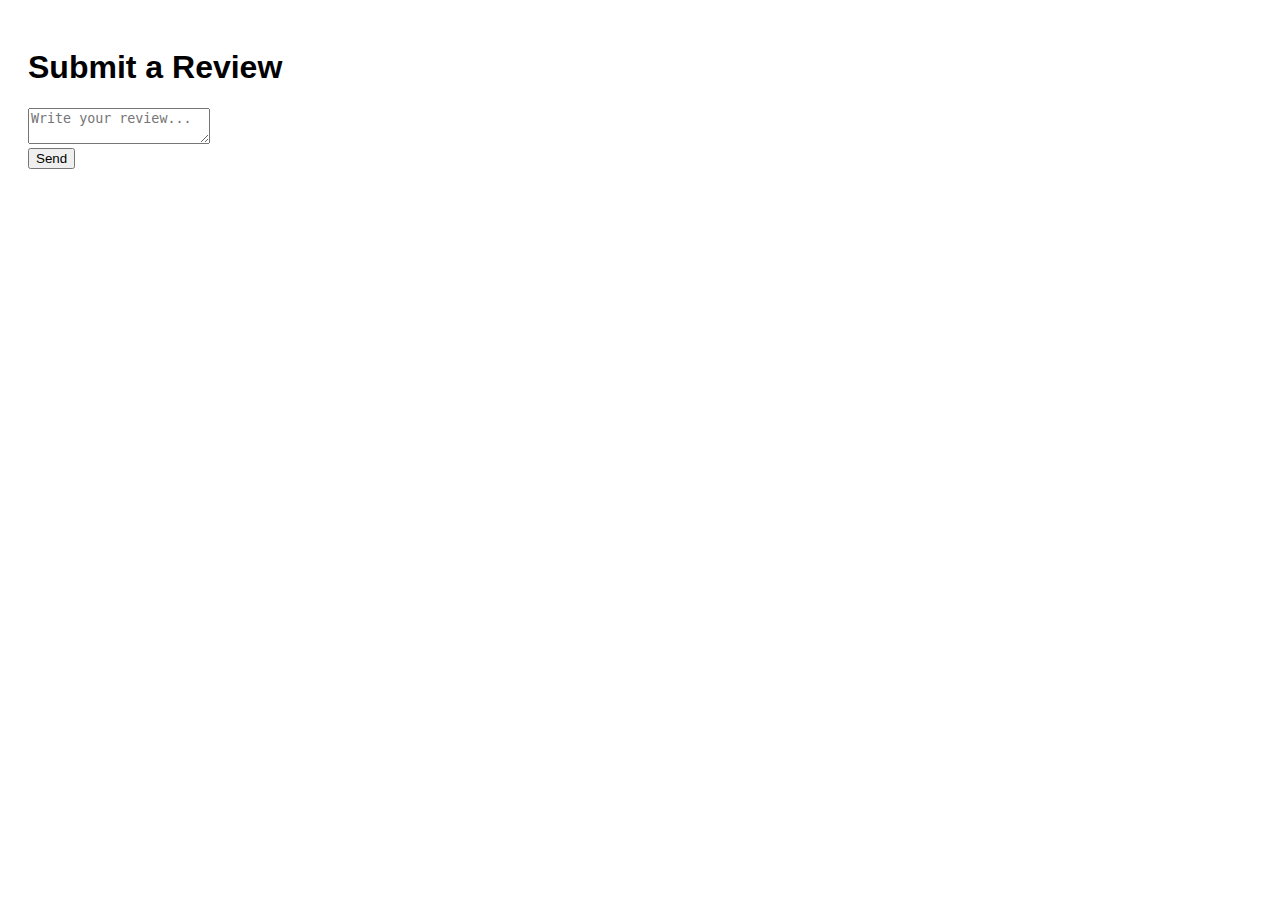
<file: index.html>
<!DOCTYPE html>
<html lang="en">
<head>
    <meta charset="UTF-8">
    <meta name="viewport" content="width=device-width, initial-scale=1.0">
    <title>Submit a Review</title>
    <style>
        body {
            font-family: Arial, sans-serif;
            padding: 20px;
        }
        .review {
            margin-bottom: 20px;
        }
    </style>
</head>
<body>
    <h1>Submit a Review</h1>
    <textarea id="reviewInput" placeholder="Write your review..."></textarea><br>
    <button onclick="sendReview()">Send</button>

    <script>
        const socket = new WebSocket('ws://localhost:8080');

        socket.addEventListener('open', () => {
            console.log('Connected to the WebSocket server');
        });

        function sendReview() {
            const reviewInput = document.getElementById('reviewInput');
            const review = reviewInput.value;

            if (review) {
                socket.send(review);
                reviewInput.value = '';
            }
        }
    </script>


</body>
</html>
</file>
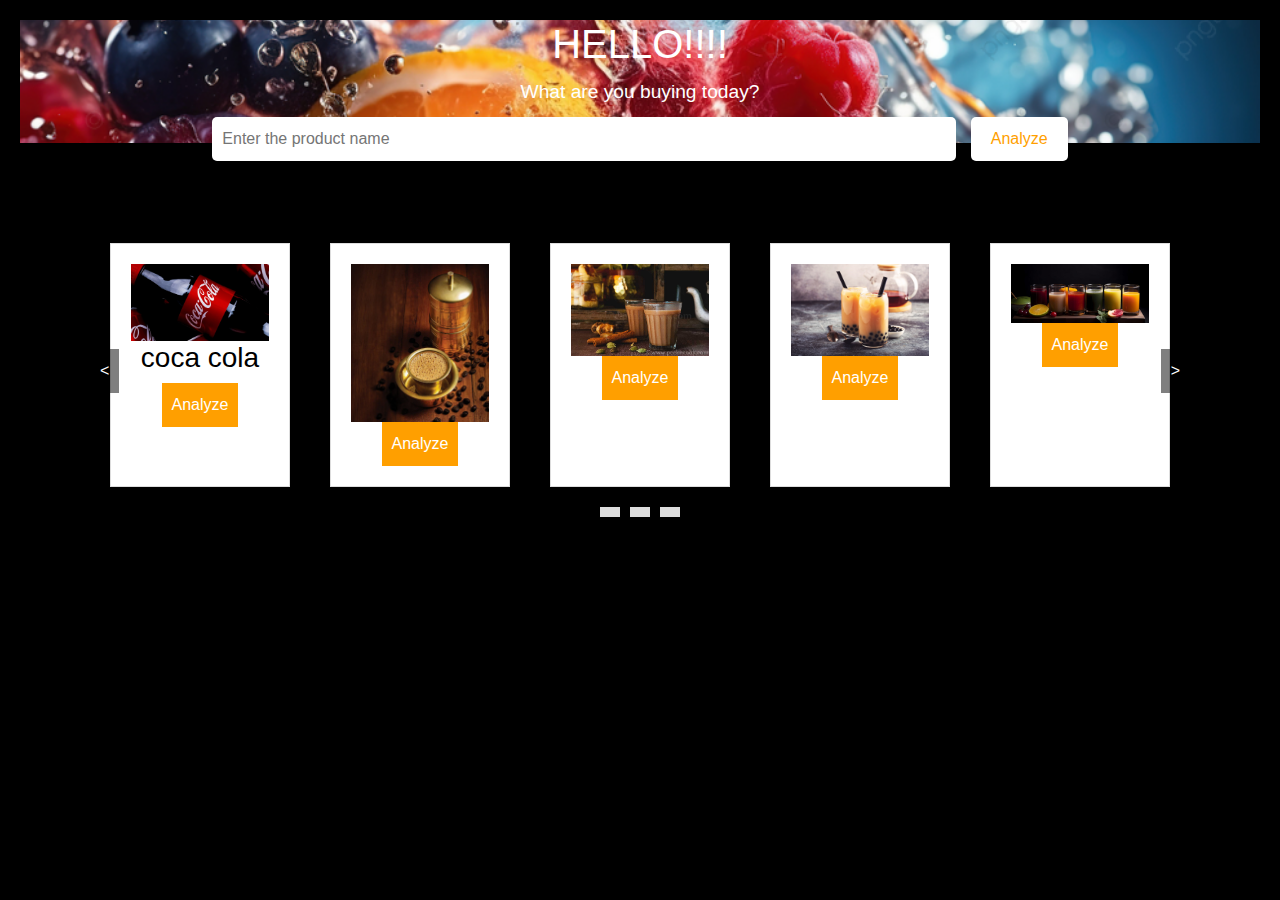
<file: beverage.html>
<!DOCTYPE html>
<html lang="en">
<head>
    <meta charset="UTF-8">
    <meta name="viewport" content="width=device-width, initial-scale=1.0">
    <title>Product Slider</title>
    <link rel="stylesheet" href="bev.css">
    <link rel="stylesheet" href="https://stackpath.bootstrapcdn.com/bootstrap/4.5.1/css/bootstrap.min.css">
<link rel="stylesheet"href="lastcss.css">
</head>
<body>
    <header>
        <div class="deal-banner">
            <form action="lastpage.php" method="post">
                <div class="search-box">
                    <h1>HELLO!!!!</h1>
                    <p>What are you buying today?</p>
                    <input type="text" placeholder="Enter the product name" id="search" autocomplete="off" name="search">
                    <button name="sub">Analyze</button>
                </div>
                </form>
               
              
              <div class="col-md-5" style="position: relative;margin-top: -38px;margin-left: 215px;">
                <div class="list-group" id="show-list" style="color: black;">
                  <!-- Here autocomplete list will be display -->
                </div>
              </div>
            
            
            <script src="https://cdnjs.cloudflare.com/ajax/libs/jquery/3.5.1/jquery.min.js"></script>
            <script src="script.js"></script>
        </div>
    </header>



    <div class="carousel-container">

        <div class="carousel">
            <input type="radio" name="carousel" id="slide1" checked>
            <input type="radio" name="carousel" id="slide2">
            <input type="radio" name="carousel" id="slide3">

            <div class="slides">
                <div class="slide">
                    <div class="product">
                        <img src="coke.jpg" alt="coke">
                        <h3 id="search1" style="color: black;">coca cola</h3>
<button id="submitBtn">Analyze</button>

<form id="hiddenForm" action="ajax2.php" method="post" style="display: none;">
    <input type="hidden" name="search" id="searchInput">
</form>
                    </div>
                    <div class="product">
                        <img src="fcoffee.webp" alt="coffee">
                        <button>Analyze</button>
                    </div>
                    <div class="product">
                        <img src="tea.jpg" alt="tea">
                        <button>Analyze</button>
                    </div>
                    <div class="product">
                        <img src="boba.webp" alt="boba">
                        <button>Analyze</button>
                    </div>
                    <div class="product">
                        <img src="juice.jpg" alt="juice">
                        <button>Analyze</button>
                    </div>
                </div>

                <div class="slide">
                    <!-- Add second set of products here if needed -->
                </div>

                <div class="slide">
                    <!-- Add third set of products here if needed -->
                </div>
            </div>

            <div class="controls">
                <label for="slide1"></label>
                <label for="slide2"></label>
                <label for="slide3"></label>
            </div>

            <div class="arrows">
                <label for="slide1" class="prev">&lt;</label>
                <label for="slide2" class="next">&gt;</label>
            </div>
        </div>
    </div>
</body>
<script>
    document.getElementById('submitBtn').addEventListener('click', function() {
        var h1Text = document.getElementById('search1').innerText;
        document.getElementById('searchInput').value = h1Text;
        document.getElementById('hiddenForm').submit();
    });
    </script>
</html>
</file>
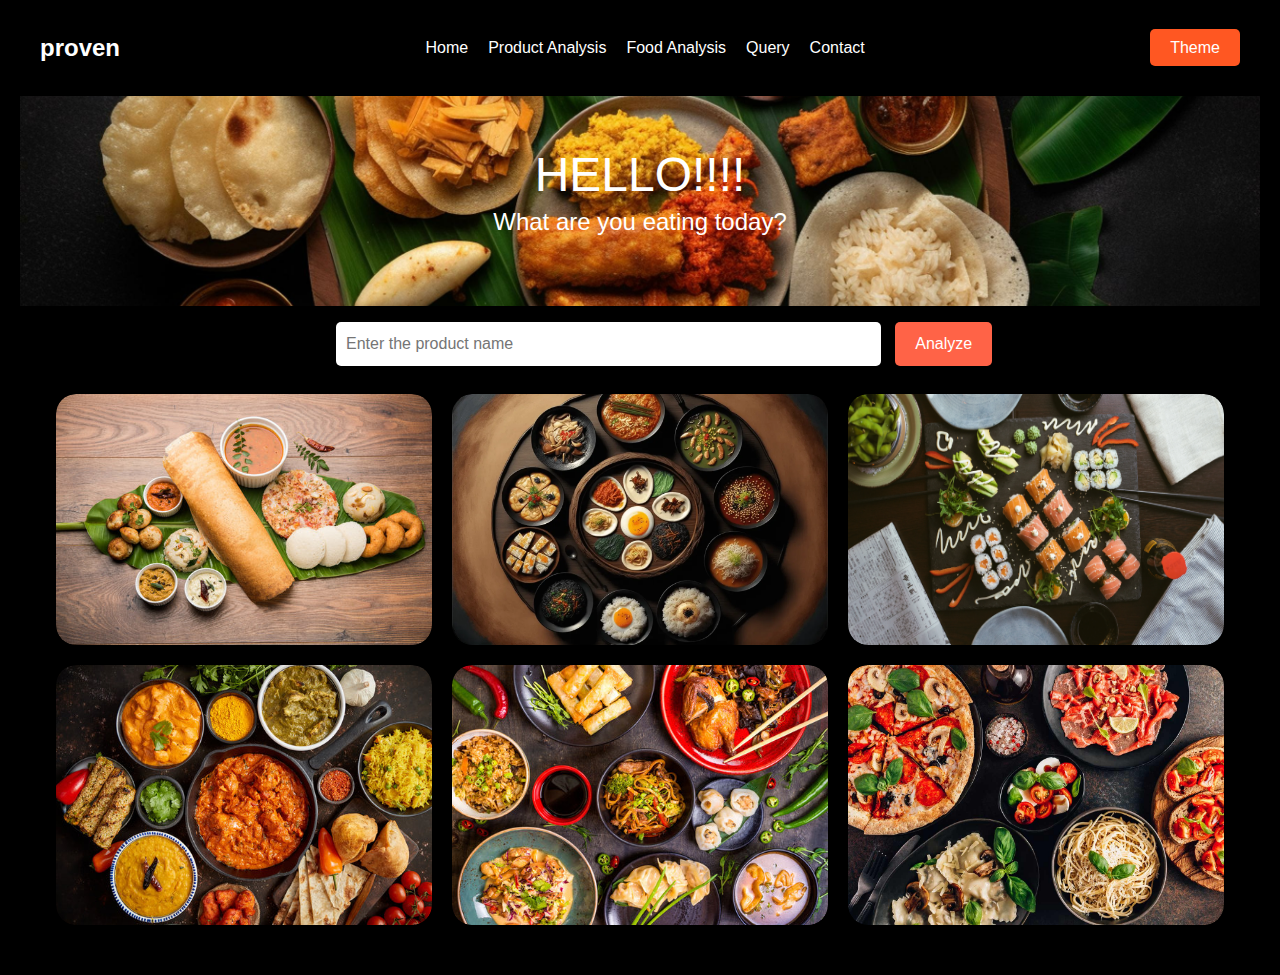
<file: food.html>
<!DOCTYPE html>
<html lang="en">
<head>
    <meta charset="UTF-8">
    <meta name="viewport" content="width=device-width, initial-scale=1.0">
    <title>Food Search</title>
    <link rel="stylesheet" href="https://stackpath.bootstrapcdn.com/bootstrap/4.5.1/css/bootstrap.min.css">
    <link rel="stylesheet" href="styles.css">
    <link rel="stylesheet" href="lastcss.css">
    <style>
        /* Additional styles for theme switching */
        body {
            transition: background-color 0.5s ease;
        }
        .dark-theme {
            background-color: black;
            color: white;
        }
        .light-theme {
            background-color: white;
            color: black;
        }
    </style>
</head>
<body class="dark-theme">

<header>
    <div class="logo">proven</div>
    <nav>
        <ul>
            <li><a href="#">Home</a></li>
            <li><a href="#">Product Analysis</a></li>
            <li><a href="#">Food Analysis</a></li>
            <li><a href="#">Query</a></li>
            <li><a href="#">Contact</a></li>
        </ul>
    </nav>
    <div class="vlog-btn"><a href="#" onclick="toggleTheme()">Theme</a></div>
</header>

<section class="hero">
    <h1>HELLO!!!!</h1>
    <p>What are you eating today?</p>
</section>

<form action="lastpage.php" method="post" class="p-3">
    <div class="search-box" style="margin-left: 300px;">
        <input type="text" placeholder="Enter the product name" id="search" autocomplete="off" name="search">
        <button name="sub">Analyze</button>
    </div>
</form>

<div class="col-md-5" style="position: relative;margin-top: -38px;margin-left: 300px;color: black;">
    <div class="list-group" id="show-list">
        <!-- Here autocomplete list will be display -->
    </div>
</div>

<script src="https://cdnjs.cloudflare.com/ajax/libs/jquery/3.5.1/jquery.min.js"></script>
<script src="script.js"></script>

<section class="food-gallery">
    <div class="food-item">
        <img src="south.jpg" alt="SOUTH INDIAN">
        <div class="overlay">
            <div class="text"><a href="south.html">SOUTH INDIAN</a></div>
        </div>
    </div>
    <div class="food-item">
        <img src="korean.webp" alt="KOREAN">
        <div class="overlay">
            <div class="text">KOREAN</div>
        </div>
    </div>
    <div class="food-item">
        <img src="japan.webp" alt="JAPANESE">
        <div class="overlay">
            <div class="text">JAPANESE</div>
        </div>
    </div>
    <div class="food-item">
        <img src="north.jpg" alt="NORTH INDIAN">
        <div class="overlay">
            <div class="text">NORTH INDIAN</div>
        </div>
    </div>
    <div class="food-item">
        <img src="chinese.jpg" alt="CHINESE">
        <div class="overlay">
            <div class="text">CHINESE</div>
        </div>
    </div>
    <div class="food-item">
        <img src="italian.jpg" alt="ITALIAN">
        <div class="overlay">
            <div class="text">ITALIAN</div>
        </div>
    </div>
</section>

<script>
// Function to toggle between dark and light themes
function toggleTheme() {
    const body = document.body;
    if (body.classList.contains('dark-theme')) {
        body.classList.remove('dark-theme');
        body.classList.add('light-theme');
        // Set a cookie to remember the theme preference
        document.cookie = "theme=light; expires=Fri, 31 Dec 9999 23:59:59 GMT";
    } else {
        body.classList.remove('light-theme');
        body.classList.add('dark-theme');
        // Set a cookie to remember the theme preference
        document.cookie = "theme=dark; expires=Fri, 31 Dec 9999 23:59:59 GMT";
    }
}

// Function to check and apply stored theme preference from cookie
function checkTheme() {
    const theme = getCookie("theme");
    if (theme === "light") {
        document.body.classList.remove('dark-theme');
        document.body.classList.add('light-theme');
    } else {
        document.body.classList.remove('light-theme');
        document.body.classList.add('dark-theme');
    }
}

// Function to get cookie value by name
function getCookie(name) {
    const value = `; ${document.cookie}`;
    const parts = value.split(`; ${name}=`);
    if (parts.length === 2) return parts.pop().split(';').shift();
}

// Check and apply theme on page load
checkTheme();
</script>

</body>
</html>
</file>
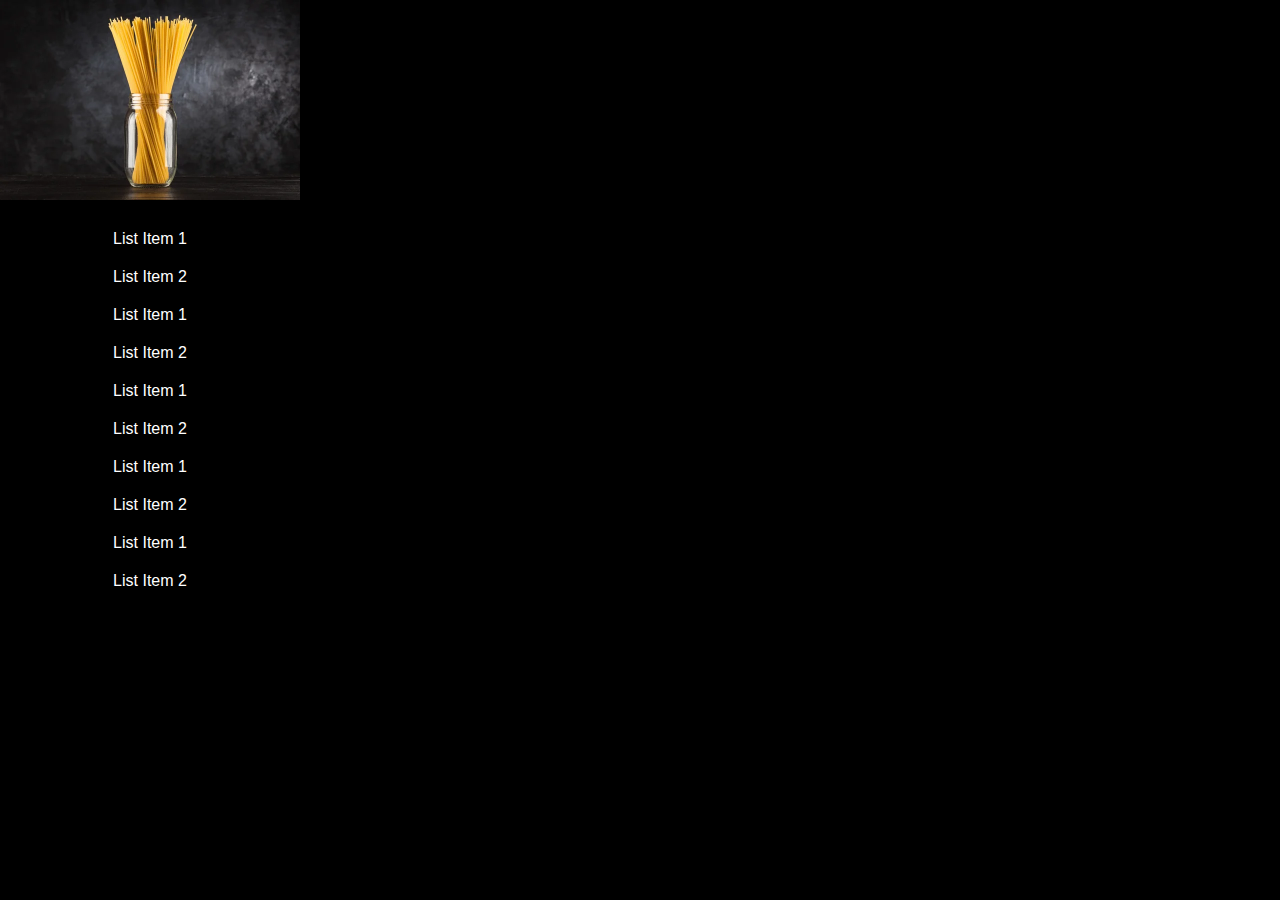
<file: hover.html>
<!DOCTYPE html>
<html lang="en">
<head>
<meta charset="UTF-8">
<meta name="viewport" content="width=device-width, initial-scale=1.0">
<title>Image Hover Effect</title>
<link rel="stylesheet" href="styles.css">
</head>
<style>
.image-container {
    position: relative;
    width: 300px; /* Adjust width as per your image size */
    margin-bottom: 20px; /* Add some space below the container */
}

.image-container img {
    display: block;
    width: 100%;
    height: auto;
}

.list-hidden {
    position: absolute;
    top: 100%; /* Initially position below the image */
    left: 0;
    width: 100%;
    background-color: rgba(0, 0, 0, 0.8); /* Semi-transparent background */
    padding: 10px 0;
    margin: 0;
    list-style-type: none;
    text-align: center; /* Center align the list items */
    opacity: 0; /* Initially hide the list */
    transition: opacity 0.3s ease, top 0.3s ease; /* Smooth transition for opacity and top position */
}

.image-container:hover .list-hidden {
    top: calc(100% + 10px); /* Show the list below the image */
    opacity: 1; /* Fade in the list on hover */
}

.list-hidden li {
    padding: 10px 0;
    color: white;
    font-family: Arial, sans-serif;
    font-size: 16px;
    cursor: pointer;
    transition: background-color 0.3s ease; /* Smooth background transition */
}

.list-hidden li:hover {
    background-color: rgba(255, 255, 255, 0.1); /* Lighten background on hover */
}

</style>
<body>

<div class="image-container">
    <img src="spa.jpg" alt="Hover Image">
    <ul class="list-hidden">
        <li>List Item 1</li>
        <li>List Item 2</li>
        <li>List Item 1</li>
        <li>List Item 2</li>
        <li>List Item 1</li>
        <li>List Item 2</li>
        <li>List Item 1</li>
        <li>List Item 2</li>
        <li>List Item 1</li>
        <li>List Item 2</li>
    </ul>
</div>

</body>
</html>
</file>
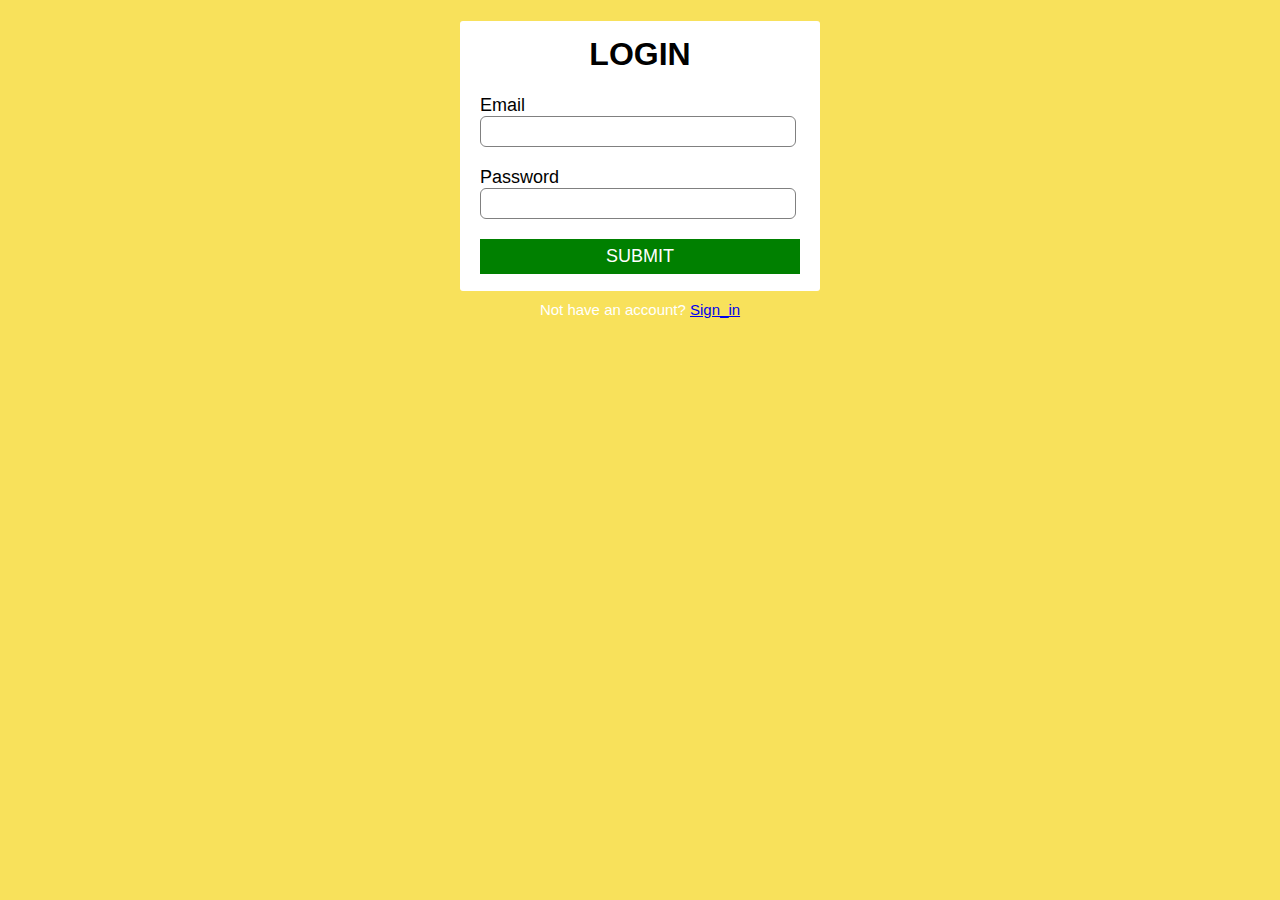
<file: login.html>
<!DOCTYPE html>
<html lang="en">

<head>
    <meta charset="UTF-8">
    <meta name="viewport" content="width=device-width, initial-scale=1.0">
    <title>LOGIN</title>
    <link rel="stylesheet" href="sign_in.css">
</head>

<body>
    <div class="login">
        <h1>LOGIN</h1>
        <form action="welcome.php" method="post">
            <label>Email</label><input type="email" name="email" required>
            <label>Password</label><input type="password" name="password" required>
            <button type="submit" name="login" value="login">SUBMIT</button>
        </form>
    </div>
    <p class="para-2">Not have an account? <a href="signin.html">Sign_in</a></p>
</body>

</html>
</file>
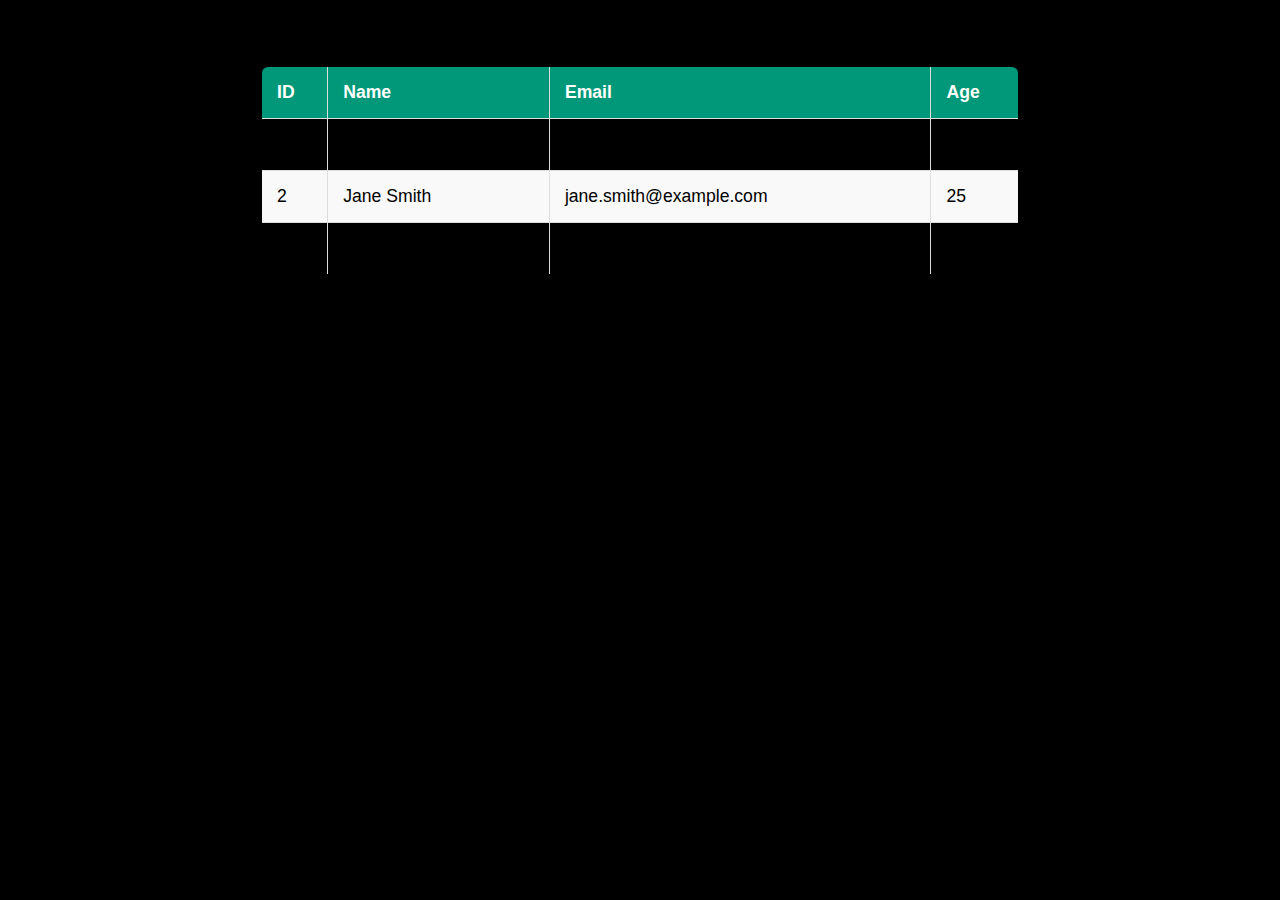
<file: proveex1.html>
<!DOCTYPE html>
<html lang="en">
<head>
<meta charset="UTF-8">
<meta name="viewport" content="width=device-width, initial-scale=1.0">
<title>Fancy Animated Table Example</title>
<link rel="stylesheet" href="styles.css">
</head>
<style>
    /* Reset some default styling */
* {
    box-sizing: border-box;
    margin: 0;
    padding: 0;
}

/* Basic styling for the table */
.container {
    max-width: 800px;
    margin: 20px auto;
    padding: 20px;
}

.animated-table {
    width: 100%;
    border-collapse: collapse;
    margin: 25px 0;
    font-size: 1.1em;  /* Increased font size for better readability */
    font-family: Arial, sans-serif;
}

.animated-table th {
    background-color: #009879;
    color: #ffffff;
    text-align: left;
    padding: 15px;  /* Increased padding */
    border: 1px solid #ddd;
    font-weight: bold;
}

.animated-table td {
    padding: 15px;  /* Increased padding */
    border: 1px solid #ddd;
}

.animated-table tbody tr:nth-of-type(even) {
    background-color: #f9f9f9;  /* Lighter background color for even rows */
}

.animated-table tbody tr:hover {
    background-color: #f2f2f2;  /* Slightly darker hover background */
}

/* Animation for table rows */
.animated-row {
    opacity: 0;
    transform: translateY(20px);
    transition: opacity 0.5s ease, transform 0.5s ease;
}

.animated-row.animated {
    opacity: 1;
    transform: translateY(0);
}

/* Fancy styles */
.fancy-table {
    border: 2px solid #009879;  /* Add a border around the table */
    border-radius: 8px;  /* Rounded corners for the table */
    overflow: hidden;  /* Ensure border radius works properly */
    box-shadow: 0 0 10px rgba(0, 0, 0, 0.1);  /* Soft shadow for depth */
}

</style>
<body>

<div class="container">
    <table class="animated-table fancy-table">
        <thead>
            <tr>
                <th>ID</th>
                <th>Name</th>
                <th>Email</th>
                <th>Age</th>
            </tr>
        </thead>
        <tbody>
            <tr class="animated-row">
                <td>1</td>
                <td>John Doe</td>
                <td>john.doe@example.com</td>
                <td>30</td>
            </tr>
            <tr class="animated-row">
                <td>2</td>
                <td>Jane Smith</td>
                <td>jane.smith@example.com</td>
                <td>25</td>
            </tr>
            <tr class="animated-row">
                <td>3</td>
                <td>Michael Johnson</td>
                <td>michael.johnson@example.com</td>
                <td>40</td>
            </tr>
        </tbody>
    </table>
</div>

<script>document.addEventListener("DOMContentLoaded", function() {
    // Trigger animation when the table is in view
    const rows = document.querySelectorAll('.animated-row');
    const observer = new IntersectionObserver(entries => {
        entries.forEach(entry => {
            if (entry.isIntersecting) {
                entry.target.classList.add('animated');
            }
        });
    });

    rows.forEach(row => {
        observer.observe(row);
    });
});
</script>
</body>
</html>
</file>
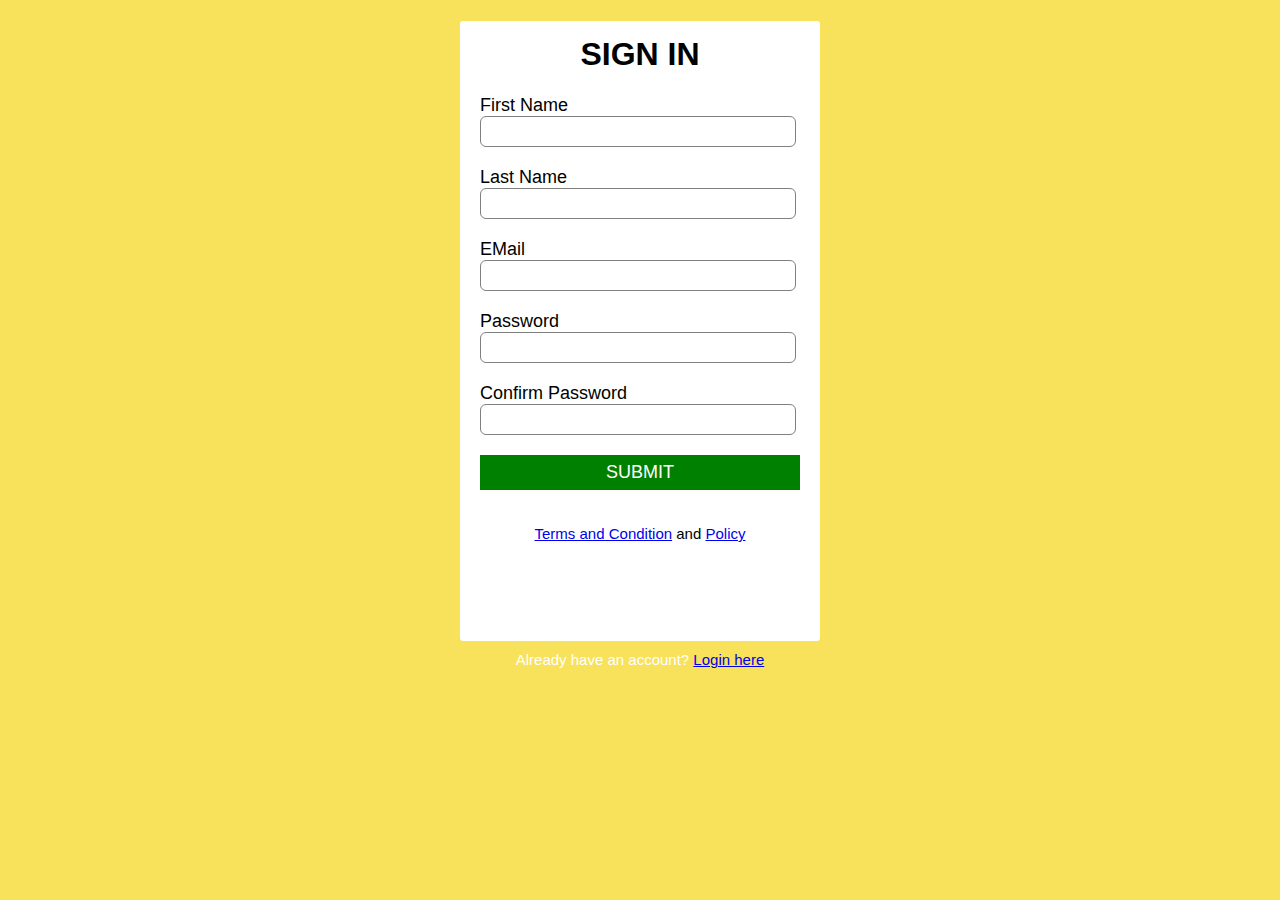
<file: signin.html>
<!DOCTYPE html>

<html>

<head>
    <title>SIGN-IN</title>
    <meta charset="utf-8">
    <meta name="viewport" content="wdth=device-width, initial-scale=1">
    <link rel="stylesheet" href="sign_in.css">
</head>

<body>
    <div class="sign-in">
        <h1>SIGN IN</h1>
        <form action="connect.php" method="post">
            <label>First Name</label><input type="text" name="firstname" required>
            <label>Last Name</label><input type="text" name="lastname" required>
            <label>EMail</label><input type="email" name="email" required>
            <label>Password</label><input type="password" name="password" required>
            <label>Confirm Password</label><input type="password" name="cpswd" required>
            <button type="submit">SUBMIT</button>
        </form>
        <p>
            <a href="#">Terms and Condition</a> and
            <a href="#">Policy</a>
        </p>
    </div>
    <p class="para-2">Already have an account? <a href="login.html">Login here</a></p>
</body>

</html>
</file>
<file: bev.css>
body {
    font-family: Arial, sans-serif;
    margin: 0;
    padding: 0;
    background-color: #000;
}

header .deal-banner {
    background: url('beverage.png') no-repeat center center/cover;
    background-color: #ff9f00;
    color: white;
    text-align: center;
    padding: 50px 70;
}

header .deal-banner h2 {
    margin: 0;
    font-size: 2em;
}

header .deal-banner p {
    margin: 10px 0;
    font-size: 1.2em;
}

header .deal-banner button {
    background-color: white;
    color: #ff9f00;
    border: none;
    padding: 10px 20px;
    font-size: 1em;
    cursor: pointer;
    transition: background-color 0.3s;
}

header .deal-banner button:hover {
    background-color: #ffe4b2;
}

.search-bar {
    text-align: center;
    margin-top: 50px;
}

.search-bar select,
.search-bar input {
    padding: 10px;
    font-size: 16px;
    margin-right: 10px;
    border: none;
    border-radius: 5px;
}

.search-bar button {
    padding: 10px 20px;
    font-size: 16px;
    border: none;
    border-radius: 5px;
    background-color: #ff5722;
    color: #fff;
    cursor: pointer;
}

.brands {
    display: flex;
    justify-content: center;
    margin: 20px 0;
}

.brands img {
    max-width: 100px;
    margin: 0 10px;
}

.carousel-container {
    max-width: auto;
    margin: auto;
    overflow: hidden;
    position: relative;
    padding: 70px;

}

.carousel-container h2 {
    text-align: center;
    margin-bottom: 20px;
}

.category-tabs {
    display: flex;
    justify-content: center;
    margin-bottom: 20px;
}

.category-tabs button {
    background-color: white;
    border: 1px solid #ddd;
    padding: 10px 20px;
    cursor: pointer;
    transition: background-color 0.3s;
}

.category-tabs button.active,
.category-tabs button:hover {
    background-color: #ff9f00;
    color: white;
}

.carousel {
    position: relative;
}

.slides {
    display: flex;
    transition: transform 0.5s ease-in-out;
}

.slide {
    min-width: 100%;
    display: flex;
    justify-content: space-around;
}

.product {
    background-color: #fff;
    padding: 20px;
    margin: 10px;
    border: 1px solid #ddd;
    text-align: center;
    width: 180px;
}

.product img {
    max-width: 100%;
    height: auto;
}

.product p {
    margin: 10px 0;
}

.product .old-price {
    text-decoration: line-through;
    color: #888;
}

button {
    background-color: #ff9f00;
    border: none;
    padding: 10px;
    color: white;
    cursor: pointer;
    transition: background-color 0.3s;
}

button:hover {
    background-color: #e68a00;
}

input[type="radio"] {
    display: none;
}

input[type="radio"]:nth-of-type(1):checked ~ .slides {
    transform: translateX(0%);
}

input[type="radio"]:nth-of-type(2):checked ~ .slides {
    transform: translateX(-100%);
}

input[type="radio"]:nth-of-type(3):checked ~ .slides {
    transform: translateX(-200%);
}

.controls {
    display: flex;
    justify-content: center;
    margin-top: 10px;
}

.controls label {
    background-color: #ddd;
    border: none;
    padding: 5px 10px;
    margin: 0 5px;
    cursor: pointer;
    transition: background-color 0.3s;
}

.controls label:hover {
    background-color: #bbb;
}

.arrows {
    position: absolute;
    width: 100%;
    top: 50%;
    display: flex;
    justify-content: space-between;
    transform: translateY(-50%);
}

.arrows label {
    background-color: rgba(0, 0, 0, 0.5);
    color: white;
    padding: 10px;
    cursor: pointer;
    transition: background-color 0.3s;
}

.arrows label:hover {
    background-color: rgba(0, 0, 0, 0.8);
}

.arrows .prev {
    left: 10px;
}

.arrows .next {
    right: 10px;
}
</file>
<file: lastcss.css>
* {
    margin: 0;
    padding: 0;
    box-sizing: border-box;
}

body{
font-family: 'Arial', sans-serif;
    background-color: #121212;
    color: #ffffff;
    
    padding: 20px;
    justify-content: center;
   background-color: black;
}
.container {
    width: 80%;
    max-width: 1200px;
    text-align: center;
}
header {
    margin-bottom: 20px;
}

header h1 {
    font-size: 2.5rem;
    margin-bottom: 10px;
}

header img {
    width: 150px;
    height: auto;
    border-radius: 10px;
    box-shadow: 0 4px 8px rgba(0, 0, 0, 0.3);
}

.h {
    margin-bottom: 20px;
}

.h h1 {
    font-size: 2.5rem;
    margin-bottom: 10px;
}

.h img {
    width: 150px;
    height: auto;
    border-radius: 10px;
    box-shadow: 0 4px 8px rgba(0, 0, 0, 0.3);
}

.container {
    width: 80%;
    max-width: 1200px;
    text-align: center;
}


.notes {
    text-align: left;
}

.notes h2 {
    margin-bottom: 10px;
}

.notes ul {
    list-style: none;
}

.notes li {
    padding: 10px;
    margin: 5px 0;
    background-color: #1e1e1e;
    border-radius: 5px;
    transition: background-color 0.3s;
}

.notes li:hover {
    background-color: #333;
}

.theme-button {
    padding: 10px 20px;
    background-color: #4CAF50;
    color: #fff;
    border: none;
    cursor: pointer;
    margin-right: 10px;
}

.search-box {
    margin-bottom: 20px;
}

.search-box input {
    padding: 10px;
    width: 60%;
    border: none;
    border-radius: 5px;
    margin-right: 10px;
}

.search-box button {
    padding: 10px 20px;
    border: none;
    border-radius: 5px;
    background-color: #ff6347;
    color: white;
    cursor: pointer;
    transition: background-color 0.3s;
}

.search-box button:hover {
    background-color: #e55337;
}

.product-table {
    width: 100%;
    margin-bottom: 20px;
    border-collapse: collapse;
    background-color: #1e1e1e;
    border-radius: 10px;
    color: white;
    overflow: hidden;
    box-shadow: 0 4px 8px rgba(0, 0, 0, 0.3);
    transition: background-color 0.3s ease, color 0.3s ease;
}

.product-table th,
.product-table td {
    padding: 15px;
    text-align: center;
    border-bottom: 1px solid #333;
    transition: background-color 0.3s, color 0.3s;
}

.product-table th {
    background-color: #333;
}

.product-table tbody tr:hover {
    background-color: #444;
}

.meter {
    width: 100%;
    height: 20px;
    background-color: #333;
    border-radius: 10px;
    overflow: hidden;
}

.meter .bar {
    width: 50%;
    height: 100%;
    background-color: #ff6347;
    transition: width 0.5s;
}

.percentage-line {
display: flex;
justify-content: space-between;
margin-top: 10px;
font-size: 0.9rem;
color: #ccc;
}

.percentage-line span {
width: 20%;
text-align: center;
position: relative;
}

.percentage-line span::before {
content: '';
position: absolute;
top: -10px;
left: 50%;
transform: translateX(-50%);
width: 1px;
height: 10px;
background-color: #ccc;
}
</file>
<file: styles.css>
body {
    font-family: Arial, sans-serif;
    margin: 0;
    padding: 0;
    box-sizing: border-box;
    background-color: #000;
}

header {
    display: flex;
    justify-content: space-between;
    align-items: center;
    background-color: #000;
    padding: 10px 20px;
    color: #fff;
}

.logo {
    font-size: 24px;
    font-weight: bold;
}

nav ul {
    list-style: none;
    display: flex;
    margin: 0;
    padding: 0;
}

nav ul li {
    margin-left: 20px;
}

nav ul li a {
    color: #fff;
    text-decoration: none;
}

.vlog-btn a {
    background-color: #ff5722;
    padding: 10px 20px;
    color: #fff;
    text-decoration: none;
    border-radius: 5px;
}

.hero {
    text-align: center;
    padding: 50px 20px;
    background: url('bg.jpeg') no-repeat center center/cover;
    color: #fff;
}

.hero h1 {
    font-size: 48px;
    margin: 0;
}

.hero p {
    font-size: 24px;
}

.search-bar {
    margin-top: 20px;
}

.search-bar select,
.search-bar input {
    padding: 10px;
    font-size: 16px;
    margin-right: 10px;
    border: none;
    border-radius: 5px;
}

.search-bar button {
    padding: 10px 20px;
    font-size: 16px;
    border: none;
    border-radius: 5px;
    background-color: #ff5722;
    color: #fff;
    cursor: pointer;
}

.food-gallery {
    display: flex;
    flex-wrap: wrap;
    justify-content: center;
    padding: 20px;
}

.food-item {
    margin: 10px;
    overflow: hidden;
    border-radius: 20px;
    flex: 1 1 calc(33% - 20px);
    max-width: calc(33% - 20px);
    position: relative;
}

.food-item img {
    width: 100%;
    height: 100%;
    display: block;
    border-radius: 20px;
    transition: transform 0.5s ease;
}

.food-item .overlay {
    position: absolute;
    bottom: 0;
    background: rgba(0, 0, 0, 0.5);
    color: #fff;
    width: 100%;
    transition: transform 0.5s ease;
    transform: translateY(100%);
    text-align: center;
    padding: 10px;
}

.food-item:hover img {
    transform: translateY(-50%);
}

.food-item:hover .overlay {
    transform: translateY(0);
}

.text {
    font-size: 18px;
}

.text a{
    text-decoration: none; 
    color: #fff;
}
</file>
<file: sign_in.css>
body{
    background-color: rgb(248, 225, 91);
    font-family: 'Roboto', sans-serif;
}

.sign-in{
    width: 360px;
    height: 620px;
    margin: auto;
    background-color: white;
    border-radius: 3px;
}

h1{
    text-align: center;
    padding-top: 15px;
}

form{
    width: 300px;
    margin-left: 20px;
}

form label{
    display: flex;
    margin-top: 20px;
    font-size: 18px;
}

form input{
    width: 100%;
    padding: 7px;
    border: 1px solid gray;
    border-radius: 6px;
    outline: none;
}

button{
    width: 320px;
    height: 35px;
    margin-top: 20px;
    border: none;
    background-color: green;
    color: white;
    font-size: 18px;
}

p{
    text-align: center;
    padding-top: 20px;
    font-size: 15px;
}

.para-2{
    text-align: center;
    color: white;
    font-size: 15px;
    margin-top: -10px;
}

.login{
    width: 360px;
    height: 270px;
    margin: auto;
    border-radius: 3px;
    background-color: white; 
}
</file>
